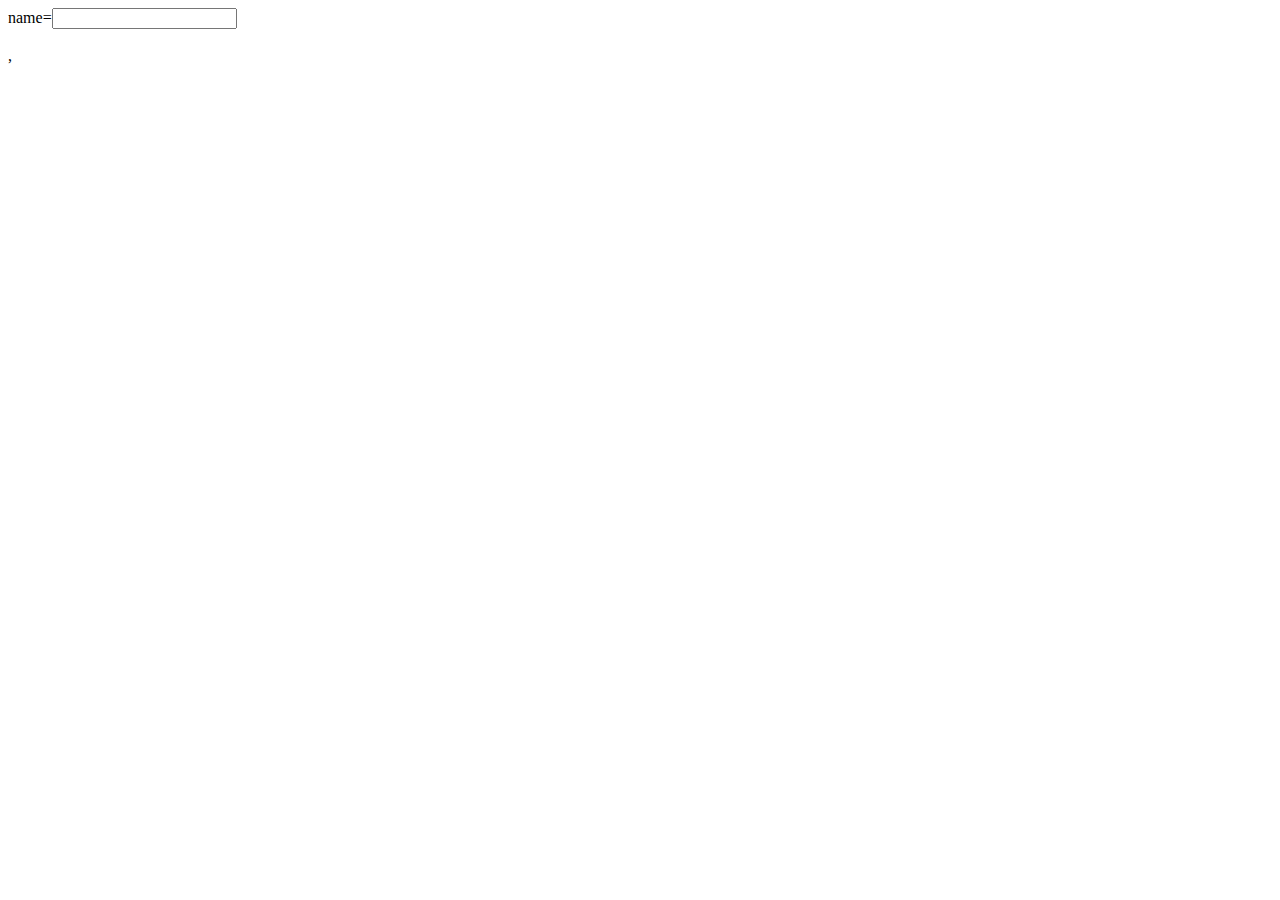
<file: index.html>
<!DOCTYPE html>
<html lang="en">
<head>
    <meta charset="UTF-8">
    <meta name="viewport" content="width=device-width, initial-scale=1.0">
    <title>GeeksforGeeks</title>
</head>
<body>
    name=<input type="name"><br><br>
  ,<label></label>











  

   
    
    
</body>
</html>
</file>
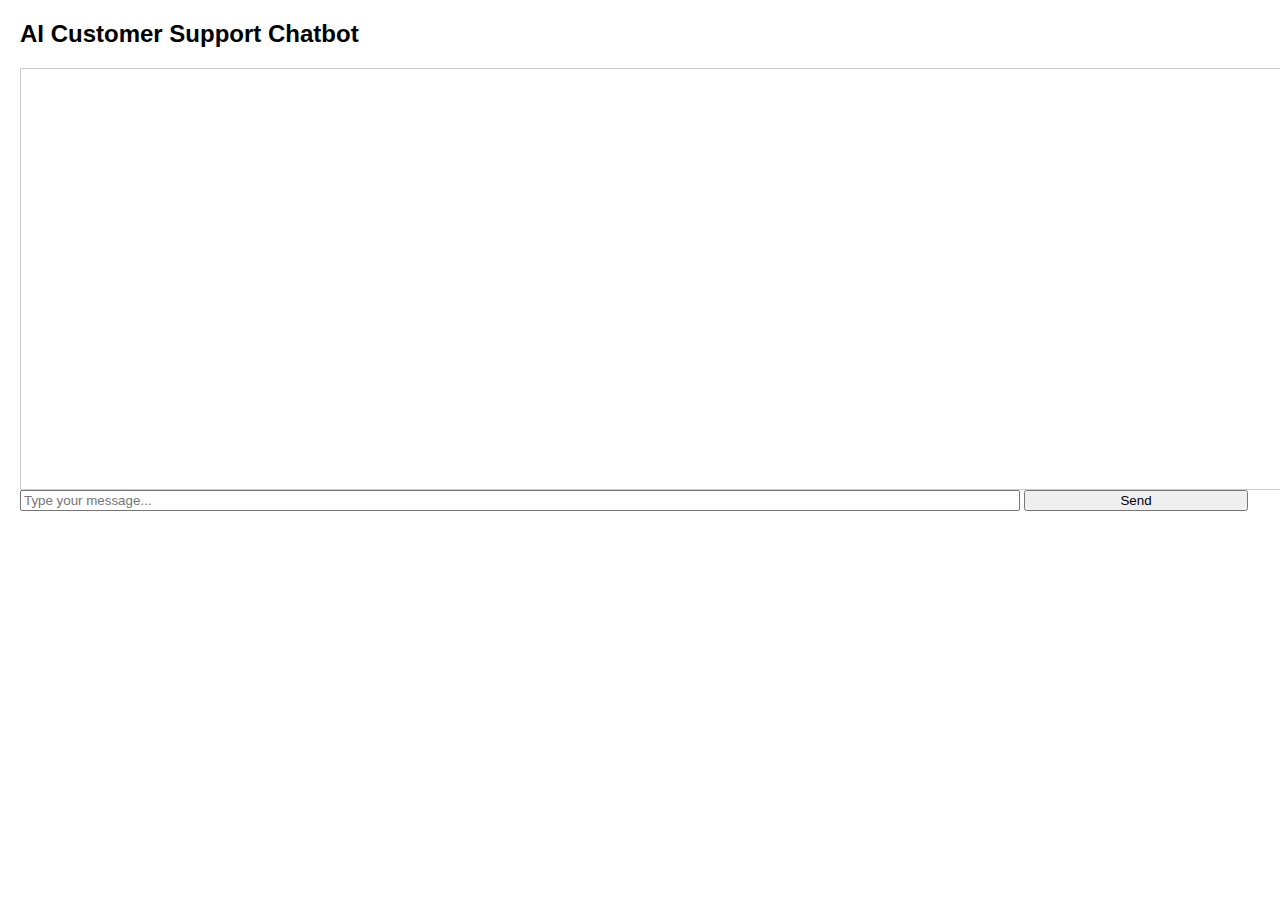
<file: chat.html>
<!DOCTYPE html>
<html lang="en">
<head>
    <meta charset="UTF-8">
    <title>Customer Support Chatbot</title>
    <style>
        body { font-family: Arial, sans-serif; margin: 20px; }
        #chatbox { width: 100%; height: 400px; border: 1px solid #ccc; overflow-y: scroll; padding: 10px; }
        #user-input { width: 80%; }
        #send-btn { width: 18%; }
    </style>
</head>
<body>
    <h2>AI Customer Support Chatbot</h2>
    <div id="chatbox"></div>
    <input type="text" id="user-input" placeholder="Type your message..." />
    <button id="send-btn">Send</button>

    <script>
        const chatbox = document.getElementById("chatbox");
        const userInput = document.getElementById("user-input");
        const sendBtn = document.getElementById("send-btn");

        function appendMessage(sender, message) {
            const msgDiv = document.createElement("div");
            msgDiv.innerHTML = `<strong>${sender}:</strong> ${message}`;
            chatbox.appendChild(msgDiv);
            chatbox.scrollTop = chatbox.scrollHeight;
        }

        sendBtn.addEventListener("click", () => {
            const message = userInput.value;
            appendMessage("You", message);

            fetch(`/get?msg=${encodeURIComponent(message)}`)
                .then(response => response.json())
                .then(data => {
                    appendMessage("Bot", data.response);
                });

            userInput.value = "";
        });

        userInput.addEventListener("keypress", function (e) {
            if (e.key === "Enter") {
                sendBtn.click();
            }
        });
    </script>
</body>
</html>
</file>
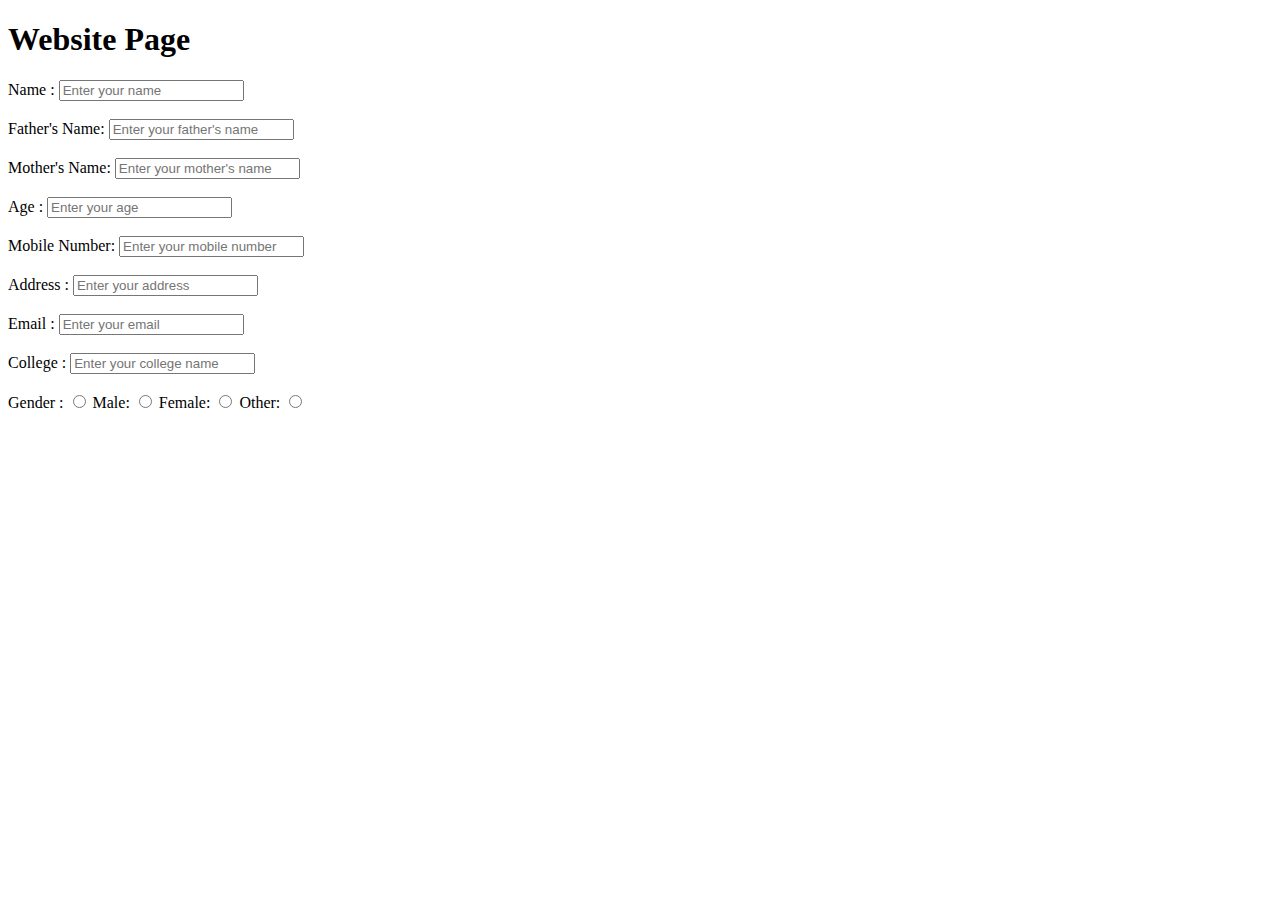
<file: fsd.html>
<!DOCTYPE html>
<html lang="en">
<head>
    <meta charset="UTF-8">
    <meta name="viewport" content="width=device-width, initial-scale=1.0">
    <title>Form Page</title>
</head>
<body>
    <h1>Website Page</h1>

    Name         : <input type="text" placeholder="Enter your name"><br><br>
    Father's Name: <input type="text" placeholder="Enter your father's name"><br><br>
    Mother's Name: <input type="text" placeholder="Enter your mother's name"><br><br>
    Age          : <input type="number" placeholder="Enter your age"><br><br>
    Mobile Number: <input type="tel" placeholder="Enter your mobile number"><br><br>
    Address      : <input type="text" placeholder="Enter your address"><br><br>
    Email        : <input type="email" placeholder="Enter your email"><br><br>
    College      : <input type="text" placeholder="Enter your college name"><br><br>
    Gender       : <input type="radio" id="male" name="gender" value="male">
    Male: <input type="radio" name="gender" value="male">
    Female: <input type="radio" name="gender" value="female">
    Other: <input type="radio" name="gender" value="other">
                  
</body>
</html>
</file>
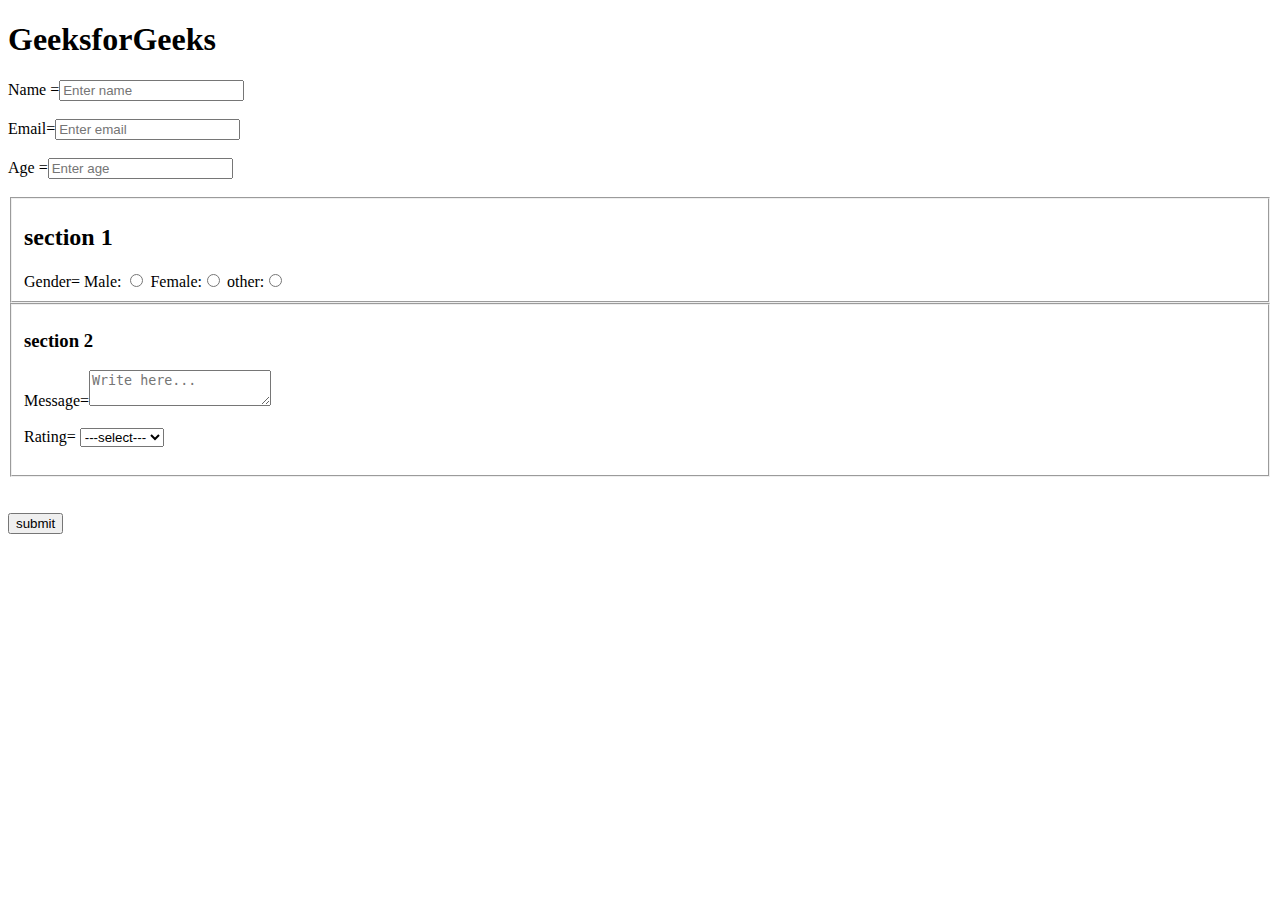
<file: geeksforgeeks.html>
<!DOCTYPE html>
<html lang="en">
<head>
    <meta charset="UTF-8">
    <meta name="viewport" content="width=device-width, initial-scale=1.0">
    <title>Document</title>
</head>
<body>
    
    <h1>GeeksforGeeks</h1>
    Name =<label><input type="text" name = name placeholder="Enter name"></label><br><br>

    Email=<label><input type="text" name = email placeholder="Enter email"</label><br><br>

    Age  =<label><input type="age"  name= age placeholder="Enter age"</label><br><br>

    <fieldset><h2>section 1</h2>

   <tr> <td>Gender=</td>
    <td>
        Male: <input type="radio" name="gender" value="male">
        Female:<input type="radio"name="gender" value="male">
        other:<input type="radio"name="gender" value="other">
    </td>
    </tr></fieldset>

    <fieldset><h3>section 2</h3>
        <tr>
         Message=<td><textarea name=" " id="about" placeholder="Write here..."></textarea></td>
        </tr><br><br>

 
<tr>
    <td>Rating=</td>
    <td>
        <select name="rating" id="rating">
           
            <option value="">---select---</option>
            <option value="1">1</option>
            <option value="2">2</option>
            <option value="3">3</option>
        </select>
    </td>
</tr><br><br>

</fieldset><br><br>


<button>submit</button>



    

</body>
</html>
</file>
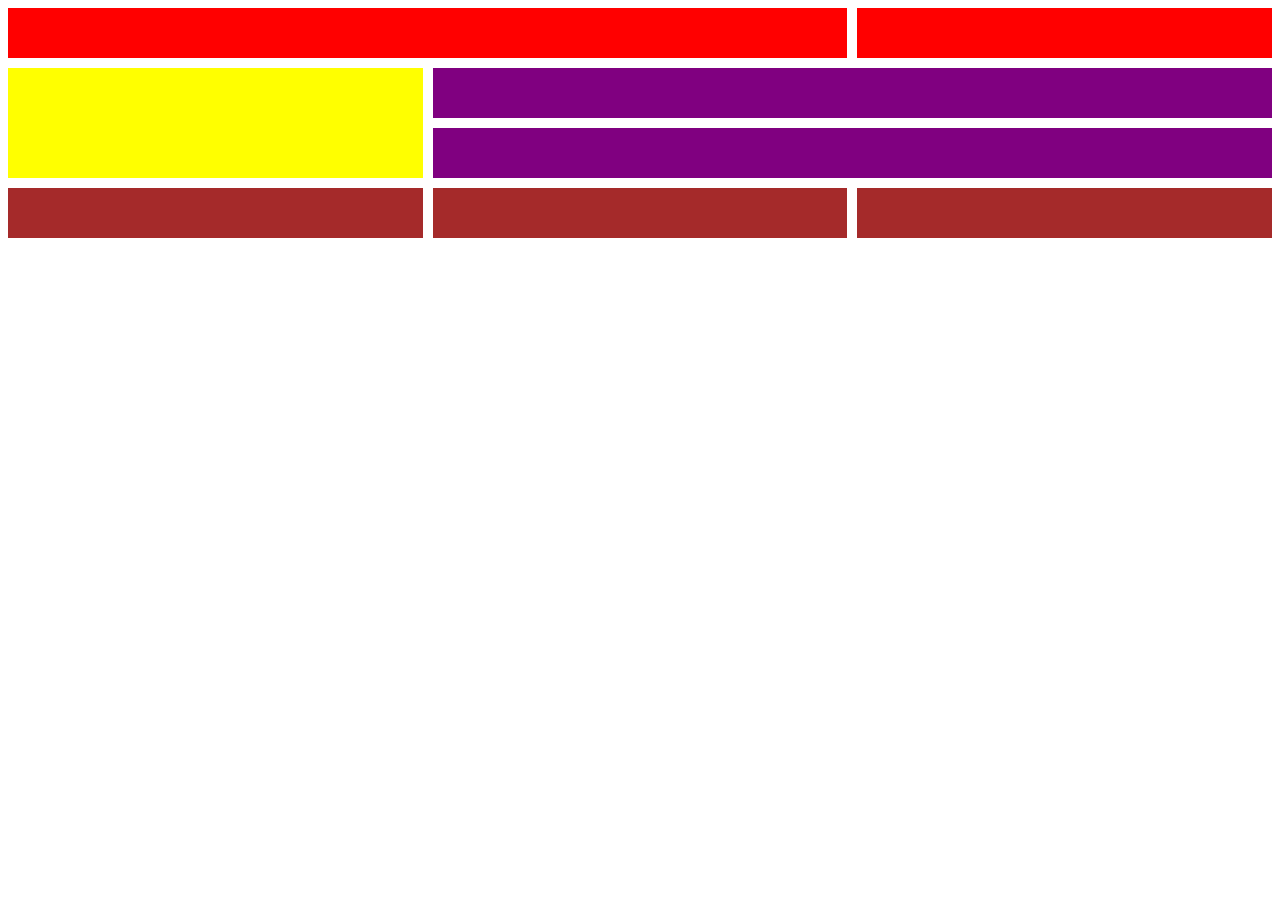
<file: grid.html>
<!DOCTYPE html>
<html lang="en">
<head>
    <style>
        *.grid-container{
    display: grid;
    grid-template-columns: repeat(3,1fr);
    gap:10px;
    grid-auto-rows: minmax(50px, auto);
   

}
.one {
    grid-column: 1 / 3;
    grid-row: 1;
    background-color: red;
    grid-gap: 10px;
    
  }
  .two {
    grid-column: 3; 
    grid-row: 1 / 2;
    background-color:red;
  } 
  .three {
    grid-column: 1;
    grid-row: 2 / 4;
    background-color: yellow;
  }
  .four {
    grid-column: 2/4;
    grid-row: 2;
    background-color: purple;
  }
  .five {
    grid-column: 2/4;
    grid-row: 3;
    background-color: purple;
  }
  .six {
    grid-column: 3;
    grid-row: 4;
    background-color: brown;
  }
  .seven {
    grid-column: 1;
    grid-row: 4;
    background-color: brown;
  }
  .eight {
    grid-column: 2;
    grid-row: 4;
    background-color: brown;
  }
    </style>
    <meta charset="UTF-8">
    <meta name="viewport" content="width=device-width, initial-scale=1.0">
    <title>Document</title>
</head>
<body>
 
        <!-- <div class="nav">
            <div class="heading">
                <h2>chegg</h2>
            </div>
            <div class="navbar">
                ul
            </div>
        </div> -->
        <div class="grid-container">
            <div class="one"></div>
            <div class="two"></div>
            <div class="three"></div>
            <div class="four"></div>
            <div class="five"></div>
            <div class="six"></div>
            <div class="seven"></div>
            <div class="eight"></div>
        </div>
      
</body>
</html>
</file>
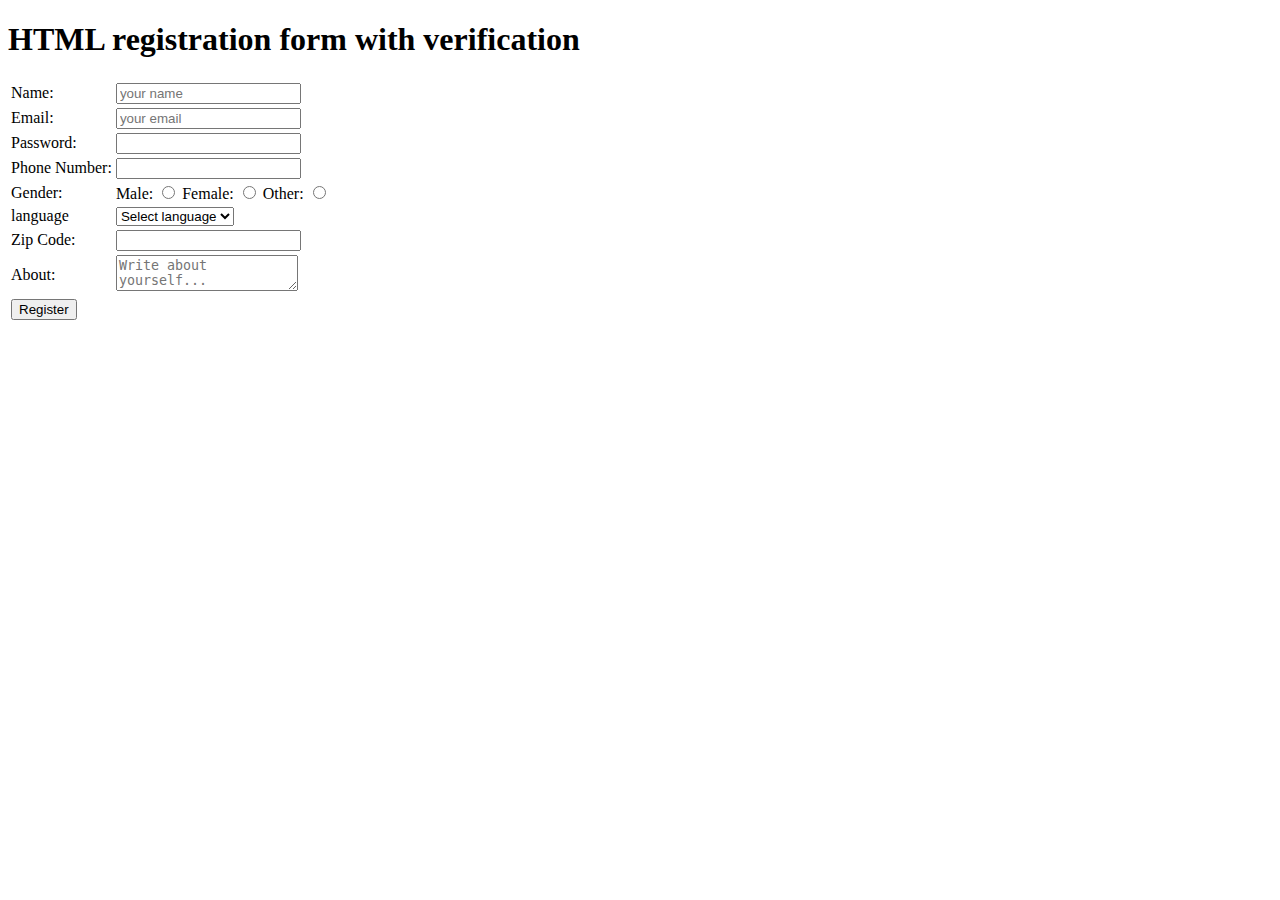
<file: regi.form.html>
<!DOCTYPE html>
<html lang="en">
<head>
    <meta charset="UTF-8">
    <meta name="viewport" content="width=device-width, initial-scale=1.0">
    <title>Document</title>
</head>
<body><div class="container">
    <h1>HTML registration form with verification</h1>
    <form name="registration" class="registartion-form">
      <table>
        <tr>
          <td><label for="name">Name:</label></td>
          <td><input type="text" name="name" id="name" placeholder="your name"></td>
        </tr>
        <tr>
          <td><label for="email">Email:</label></td>
          <td><input type="text" name="email" id="email" placeholder="your email"></td>
        </tr>
        <tr>
          <td><label for="password">Password:</label></td>
          <td><input type="password" name="password" id="password"></td>
        </tr>
        <tr>
          <td><label for="phoneNumber">Phone Number:</label></td>
          <td><input type="number" name="phoneNumber" id="phoneNumber"></td>
        </tr>
        <tr>
          <td><label for="gender">Gender:</label></td>
          <td>Male: <input type="radio" name="gender" value="male">
            Female: <input type="radio" name="gender" value="female">
            Other: <input type="radio" name="gender" value="other"></td>
        </tr>
        <tr>
          <td><label for="language">language</label></td>
          <td>
            <select name="language" id="language">
              <option value="">Select language</option>
              <option value="English">English</option>
              <option value="Spanish">Spanish</option>
              <option value="Hindi">Hindi</option>
              <option value="Arabic">Arabic</option>
              <option value="Russian">Russian</option>
            </select>
          </td>
        </tr>
        <tr>
          <td><label for="zipcode">Zip Code:</label></td>
          <td><input type="number" name="zipcode" id="zipcode"></td>
        </tr>
        <tr>
          <td><label for="about">About:</label></td>
          <td><textarea name="about" id="about" placeholder="Write about yourself..."></textarea></td>
        </tr>
        <tr>
          <td colspan="2"><input type="submit" class="submit" value="Register" /></td>
        </tr>
      </table>
    </form>
    
</body>
</html>
</file>
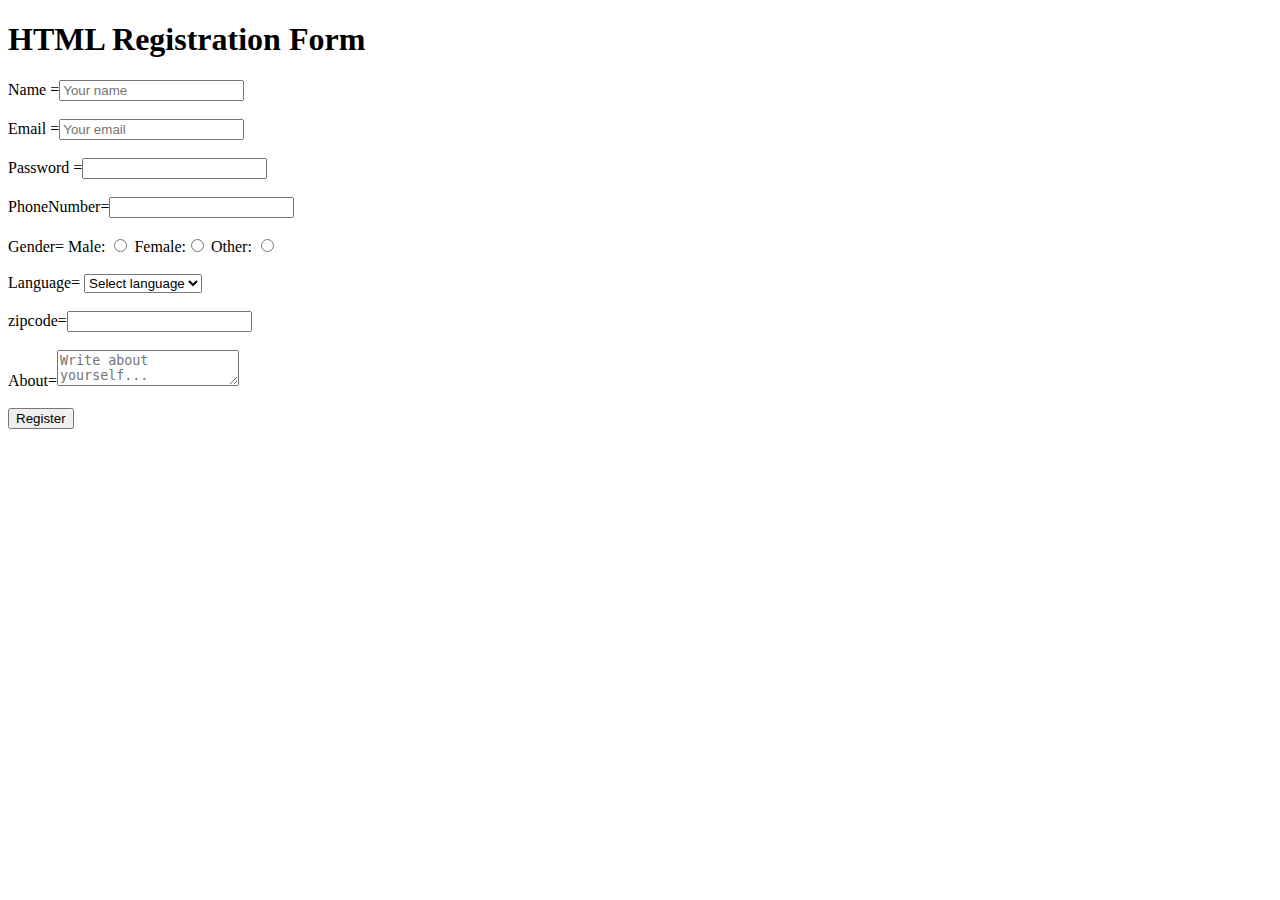
<file: regi.form2.html>
<!DOCTYPE html>
<html lang="en">
<head>
    <meta charset="UTF-8">
    <meta name="viewport" content="width=device-width, initial-scale=1.0">
    <title>Document</title>
</head>
<body>
  <div class="container">
          <h1>HTML Registration Form</h1>
          
           
                  <tr>
                    
                  Name       =<input type="text"    name="name" id="name" placeholder="Your name"><br><br>
                  </tr>
                  <tr>
                      
                  Email      =<input type="text"    name="email" id="email" placeholder="Your email"><br><br>
                  </tr>
                  <tr>
                     
                 Password    =<input type="password" name="password" id="password"><br><br>
                  </tr>
                  <tr>
                  PhoneNumber=<input type="number"   name="PhoneNumber" id="PhoneNumber"><br><br>
                  </tr>
                  <tr>
                      <td>Gender=</td>
                      <td>
                          Male:  <input type="radio" name="gender" value="male">
                          Female:<input type="radio" name="gender" value="female">
                          Other: <input type="radio" name="gender" value="other">
                      </td>
                  </tr>
                  <br><br>
                  <tr>
                    <td>Language=</td>
                    <td>
                          <select name="language" id="language">
                              <option value="">Select language</option>
                              <option value="English">English</option>
                              <option value="Spanish">Spanish</option>
                              <option value="Hindi">Hindi</option>
                              <option value="Arabic">Arabic</option>
                              <option value="Russian">Russian</option>
                          </select>
                    </td>
                  </tr><br><br>
                  <tr>
                     
                  zipcode=<input type="number" name="zipcode" id="zipcode"><br><br>
                  </tr>
                  <tr>
                     
                  About=<textarea name="about" id="about" placeholder="Write about yourself..."></textarea><br><br>
                  </tr>
                  <tr>
                <td colspan="2"><input type="submit" class="submit" value="Register"></td>
                  </tr>
                  
              </table>
          </form>
      </div>
  </body>
  </html>
</file>
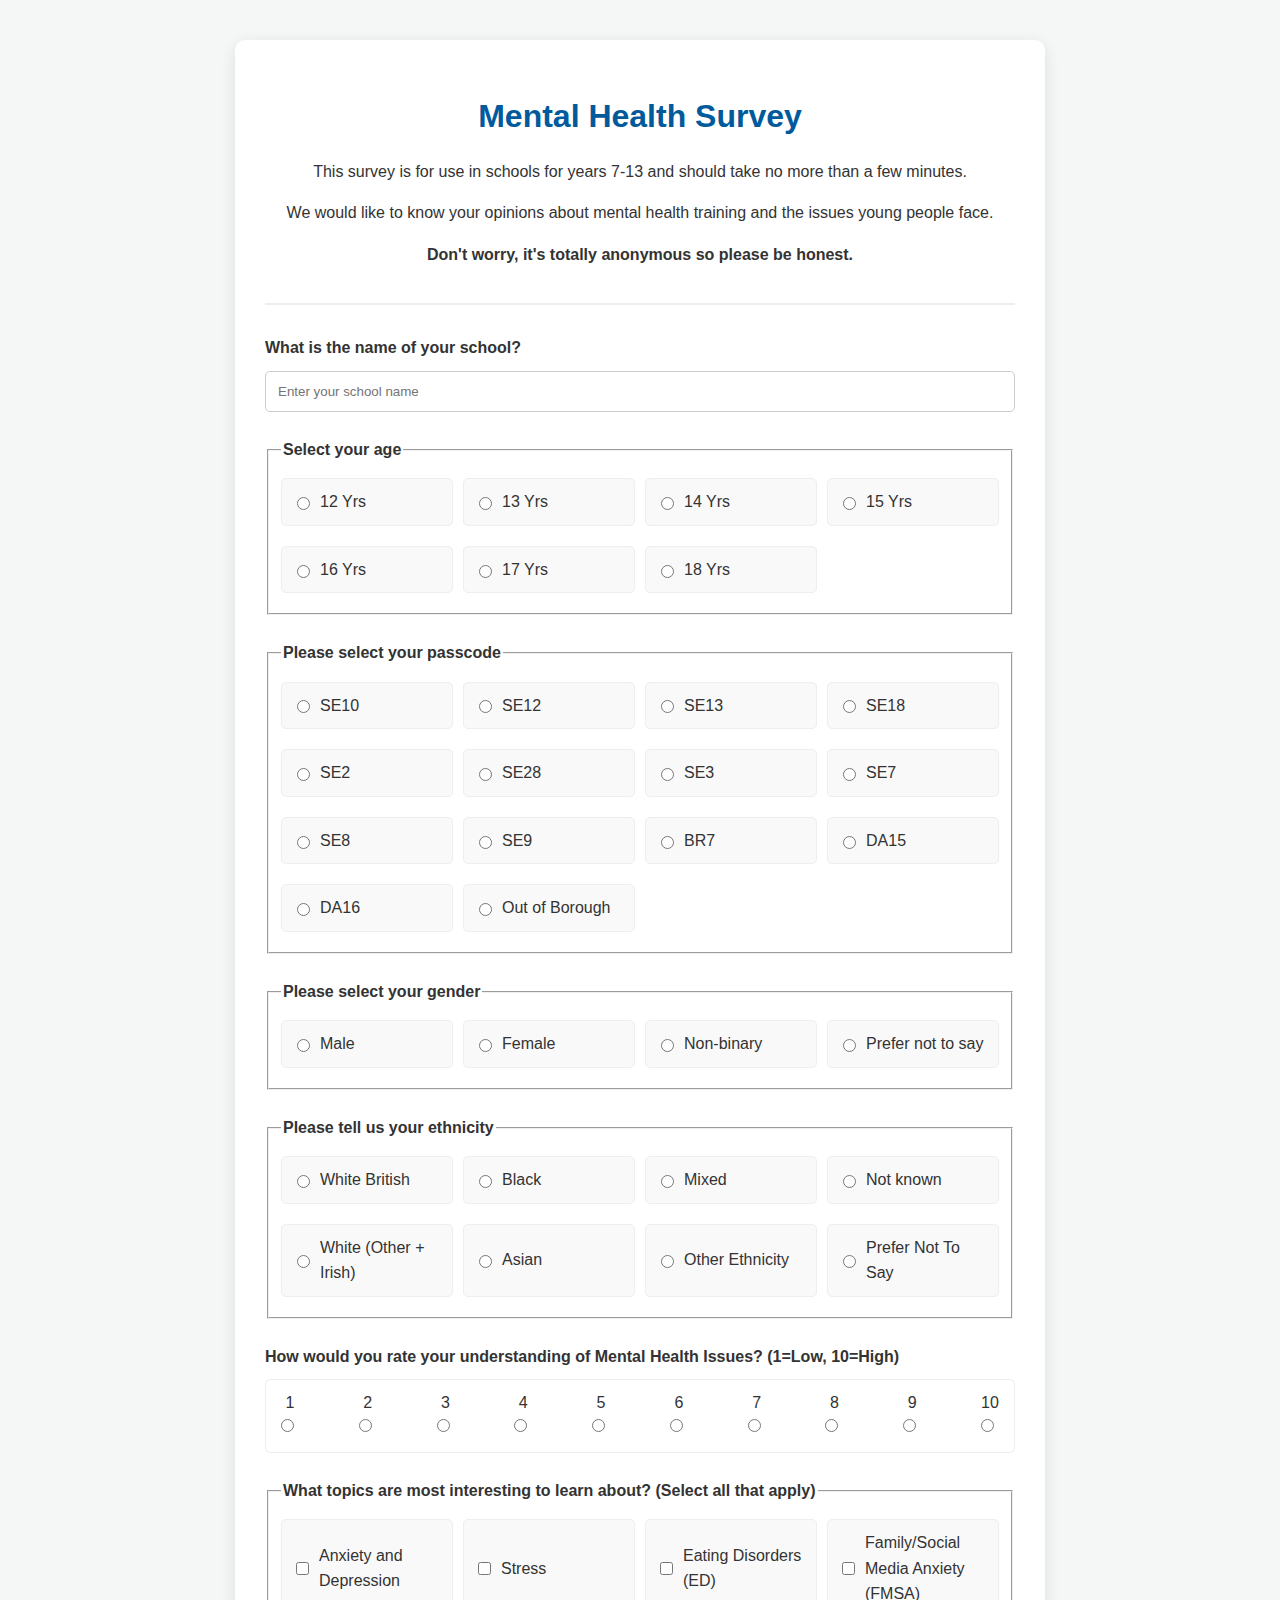
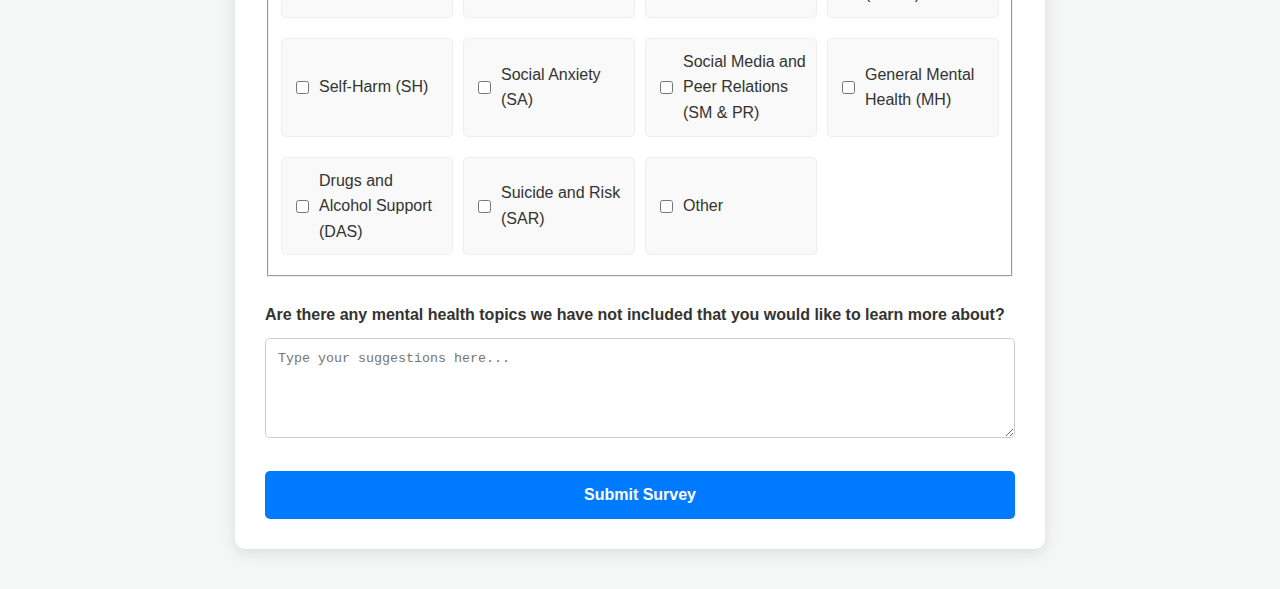
<file: safe.html>
<!DOCTYPE html>
<html lang="en">
<head>
    <meta charset="UTF-8">
    <meta name="viewport" content="width=device-width, initial-scale=1.0">
    <title>Mental Health Survey</title>
    <style>
        /* Basic styles for the entire page */
        body {
            font-family: -apple-system, BlinkMacSystemFont, "Segoe UI", Roboto, Helvetica, Arial, sans-serif;
            background-color: #f4f7f6;
            color: #333;
            line-height: 1.6;
            margin: 0;
            padding: 20px;
        }

        /* Container for the form to center it and give it a nice card look */
        .survey-container {
            max-width: 750px;
            margin: 20px auto;
            padding: 30px;
            background-color: #ffffff;
            border-radius: 10px;
            box-shadow: 0 4px 15px rgba(0, 0, 0, 0.1);
        }

        /* Styles for the introduction text */
        .intro-text {
            text-align: center;
            border-bottom: 2px solid #eee;
            padding-bottom: 20px;
            margin-bottom: 30px;
        }
        
        .intro-text h1 {
            color: #005a9c;
            margin-bottom: 10px;
        }

        /* Styling for each question group */
        .form-group {
            margin-bottom: 25px;
        }

        /* Styling for labels and legends (the question text) */
        label,
        legend {
            display: block;
            font-weight: bold;
            margin-bottom: 10px;
            color: #333;
        }

        /* General style for text inputs and textareas */
        input[type="text"],
        textarea {
            width: 100%;
            padding: 12px;
            border: 1px solid #ccc;
            border-radius: 5px;
            box-sizing: border-box; /* Important for padding and width to work together */
        }
        
        textarea {
            resize: vertical;
            min-height: 100px;
        }

        /* Container for checkbox and radio button options */
        .options-grid {
            display: grid;
            grid-template-columns: repeat(auto-fit, minmax(150px, 1fr));
            gap: 10px;
        }
        
        .options-grid label {
            font-weight: normal;
            display: flex;
            align-items: center;
            background-color: #f9f9f9;
            padding: 10px;
            border-radius: 5px;
            border: 1px solid #eee;
        }

        input[type="radio"],
        input[type="checkbox"] {
            margin-right: 10px;
        }
        
        /* Special container for the 1-10 rating scale */
        .rating-scale {
            display: flex;
            justify-content: space-between;
            align-items: center;
            padding: 10px;
            border: 1px solid #eee;
            border-radius: 5px;
        }
        
        .rating-scale label {
            display: flex;
            flex-direction: column;
            align-items: center;
            font-weight: normal;
            cursor: pointer;
        }

        /* Submit Button Style */
        .submit-btn {
            display: block;
            width: 100%;
            padding: 15px;
            background-color: #007bff;
            color: #ffffff;
            font-size: 16px;
            font-weight: bold;
            border: none;
            border-radius: 5px;
            cursor: pointer;
            transition: background-color 0.2s ease-in-out;
        }
        
        .submit-btn:hover {
            background-color: #0056b3;
        }

    </style>
</head>
<body>

    <div class="survey-container">
        <div class="intro-text">
            <h1>Mental Health Survey</h1>
            <p>This survey is for use in schools for years 7-13 and should take no more than a few minutes.</p>
            <p>We would like to know your opinions about mental health training and the issues young people face.</p>
            <p><strong>Don't worry, it's totally anonymous so please be honest.</strong></p>
        </div>

        <form action="#" method="POST">
            
            <div class="form-group">
                <label for="school-name">What is the name of your school?</label>
                <input type="text" id="school-name" name="school_name" placeholder="Enter your school name">
            </div>

            <div class="form-group">
                <fieldset>
                    <legend>Select your age</legend>
                    <div class="options-grid">
                        <label><input type="radio" name="age" value="12"> 12 Yrs</label>
                        <label><input type="radio" name="age" value="13"> 13 Yrs</label>
                        <label><input type="radio" name="age" value="14"> 14 Yrs</label>
                        <label><input type="radio" name="age" value="15"> 15 Yrs</label>
                        <label><input type="radio" name="age" value="16"> 16 Yrs</label>
                        <label><input type="radio" name="age" value="17"> 17 Yrs</label>
                        <label><input type="radio" name="age" value="18"> 18 Yrs</label>
                    </div>
                </fieldset>
            </div>

            <div class="form-group">
                <fieldset>
                    <legend>Please select your passcode</legend>
                    <div class="options-grid">
                         <label><input type="radio" name="passcode" value="SE10"> SE10</label>
                         <label><input type="radio" name="passcode" value="SE12"> SE12</label>
                         <label><input type="radio" name="passcode" value="SE13"> SE13</label>
                         <label><input type="radio" name="passcode" value="SE18"> SE18</label>
                         <label><input type="radio" name="passcode" value="SE2"> SE2</label>
                         <label><input type="radio" name="passcode" value="SE28"> SE28</label>
                         <label><input type="radio" name="passcode" value="SE3"> SE3</label>
                         <label><input type="radio" name="passcode" value="SE7"> SE7</label>
                         <label><input type="radio" name="passcode" value="SE8"> SE8</label>
                         <label><input type="radio" name="passcode" value="SE9"> SE9</label>
                         <label><input type="radio" name="passcode" value="BR7"> BR7</label>
                         <label><input type="radio" name="passcode" value="DA15"> DA15</label>
                         <label><input type="radio" name="passcode" value="DA16"> DA16</label>
                         <label><input type="radio" name="passcode" value="out_of_borough"> Out of Borough</label>
                    </div>
                </fieldset>
            </div>

            <div class="form-group">
                <fieldset>
                    <legend>Please select your gender</legend>
                    <div class="options-grid">
                        <label><input type="radio" name="gender" value="male"> Male</label>
                        <label><input type="radio" name="gender" value="female"> Female</label>
                        <label><input type="radio" name="gender" value="non-binary"> Non-binary</label>
                        <label><input type="radio" name="gender" value="prefer_not_to_say"> Prefer not to say</label>
                    </div>
                </fieldset>
            </div>

            <div class="form-group">
                <fieldset>
                    <legend>Please tell us your ethnicity</legend>
                    <div class="options-grid">
                        <label><input type="radio" name="ethnicity" value="white_british"> White British</label>
                        <label><input type="radio" name="ethnicity" value="black"> Black</label>
                        <label><input type="radio" name="ethnicity" value="mixed"> Mixed</label>
                        <label><input type="radio" name="ethnicity" value="not_known"> Not known</label>
                        <label><input type="radio" name="ethnicity" value="white_other"> White (Other + Irish)</label>
                        <label><input type="radio" name="ethnicity" value="asian"> Asian</label>
                        <label><input type="radio" name="ethnicity" value="other"> Other Ethnicity</label>
                        <label><input type="radio" name="ethnicity" value="prefer_not_to_say"> Prefer Not To Say</label>
                    </div>
                </fieldset>
            </div>
            
            <div class="form-group">
                <label>How would you rate your understanding of Mental Health Issues? (1=Low, 10=High)</label>
                <div class="rating-scale">
                    <label>1<input type="radio" name="understanding_rating" value="1"></label>
                    <label>2<input type="radio" name="understanding_rating" value="2"></label>
                    <label>3<input type="radio" name="understanding_rating" value="3"></label>
                    <label>4<input type="radio" name="understanding_rating" value="4"></label>
                    <label>5<input type="radio" name="understanding_rating" value="5"></label>
                    <label>6<input type="radio" name="understanding_rating" value="6"></label>
                    <label>7<input type="radio" name="understanding_rating" value="7"></label>
                    <label>8<input type="radio" name="understanding_rating" value="8"></label>
                    <label>9<input type="radio" name="understanding_rating" value="9"></label>
                    <label>10<input type="radio" name="understanding_rating" value="10"></label>
                </div>
            </div>

            <div class="form-group">
                <fieldset>
                    <legend>What topics are most interesting to learn about? (Select all that apply)</legend>
                     <div class="options-grid">
                        <label><input type="checkbox" name="topics" value="a_and_d"> Anxiety and Depression</label>
                        <label><input type="checkbox" name="topics" value="stress"> Stress</label>
                        <label><input type="checkbox" name="topics" value="ed"> Eating Disorders (ED)</label>
                        <label><input type="checkbox" name="topics" value="fmsa"> Family/Social Media Anxiety (FMSA)</label>
                        <label><input type="checkbox" name="topics" value="sh"> Self-Harm (SH)</label>
                        <label><input type="checkbox" name="topics" value="sa"> Social Anxiety (SA)</label>
                        <label><input type="checkbox" name="topics" value="sm_pr"> Social Media and Peer Relations (SM & PR)</label>
                        <label><input type="checkbox" name="topics" value="mh"> General Mental Health (MH)</label>
                        <label><input type="checkbox" name="topics" value="das"> Drugs and Alcohol Support (DAS)</label>
                        <label><input type="checkbox" name="topics" value="sar"> Suicide and Risk (SAR)</label>
                        <label><input type="checkbox" name="topics" value="other"> Other</label>
                    </div>
                </fieldset>
            </div>

            <div class="form-group">
                <label for="additional-topics">Are there any mental health topics we have not included that you would like to learn more about?</label>
                <textarea id="additional-topics" name="additional_topics" placeholder="Type your suggestions here..."></textarea>
            </div>
            
            <button type="submit" class="submit-btn">Submit Survey</button>

        </form>
    </div>

</body>
</html>
</file>
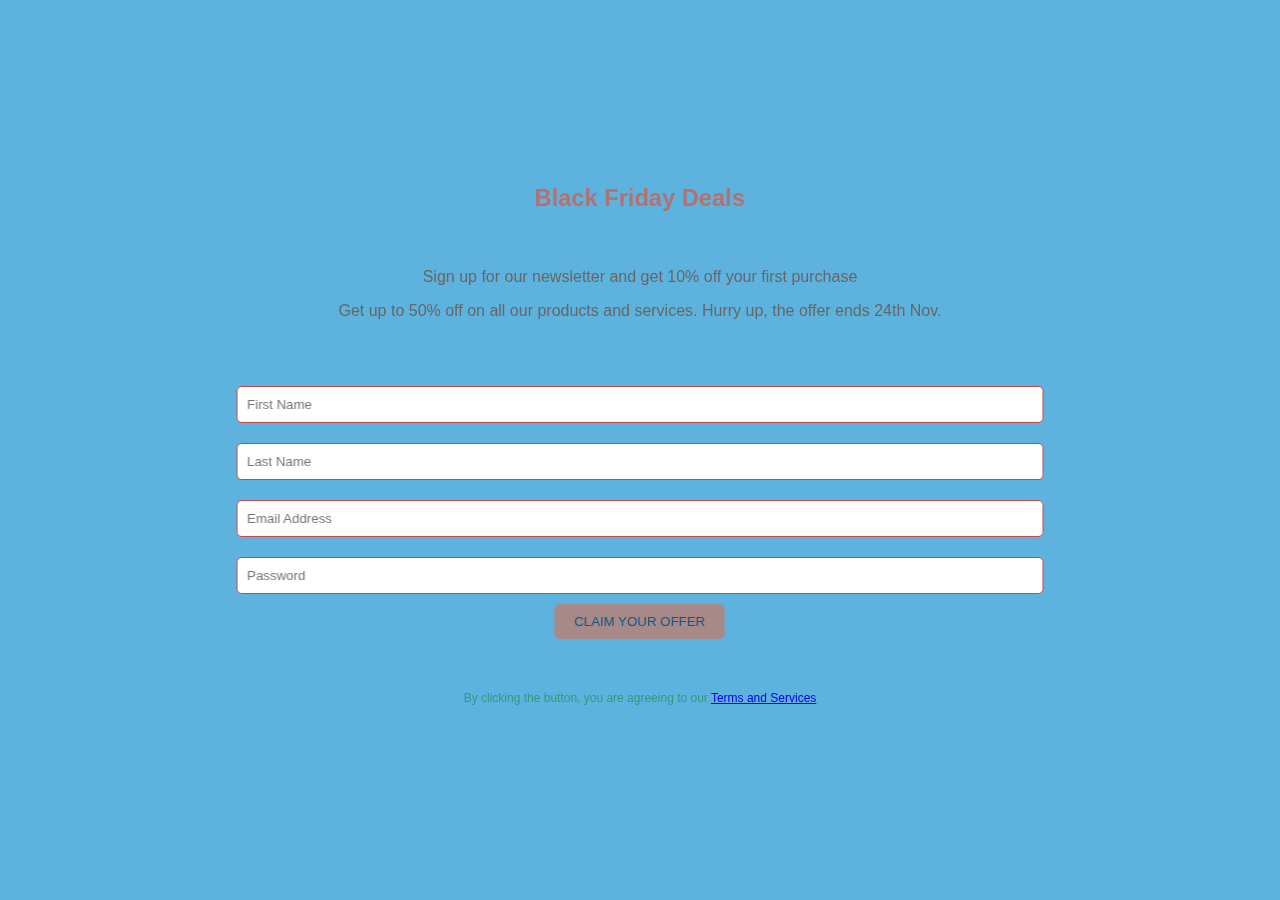
<file: li.htm/lib.html>
<!DOCTYPE html>
<html lang="en">
<head>
    <meta charset="UTF-8">
    <meta name="viewport" content="width=device-width, initial-scale=1.0">
    <title>Black Friday Deals</title>
    <style>
        body {
            font-family: Arial, sans-serif;
            background-color: #5eb3de;
            margin: 0;
            padding: 0;
            display: flex;
            justify-content: center;
            align-items: center;
            height: 100vh;
            perspective: 1000px; /* 3D
        }
        .container {
            width: 100%;
            max-width: 600px;
            margin: 0 auto;
            padding: 20px;
            background-color: #9db9df;
            box-shadow: 0 0 10px rgba(188, 126, 126, 0.1);
            transform: rotateY(0deg); 
            transform-style: preserve-3d;
            transition: transform 1s ease;

        }
        .container:hover {
            transform: rotateY(10deg); /* Rotate container on hover for 3D effect */
        }


        .header {
            text-align: center;
            padding: 20px 0;
            transform: rotateY(10deg);

        }
        .header h1 {
            margin: 0;
            font-size: 24px;
            color: #b57070;
            transform: translateZ(30px);
        }
        .content {
            text-align: center;
            padding: 20px 0;
        }
        .content p {
            font-size: 16px;
            color: #666;
        }
        .form {
            text-align: center;
            padding: 20px 0;
            transform: rotateY(-5deg);
        }
        .form input[type="text"],
        .form input[type="email"],
        .form input[type="password"] {
            width: 80%;
            padding: 10px;
            margin: 10px 0;
            border: 1px solid #ce4747;
            border-radius: 5px;
            transition: transform 0.3s ease;
        }

        .form input[type="text"]:focus,
        .form input[type="email"]:focus,
        .form input[type="password"]:focus {
            transform: scale(1.05); /* Slight 3D effect on focus */
        }
        .form button {
            padding: 10px 20px;
            background-color: #a78989;
            color: #155586;
            border: none;
            border-radius: 5px;
            cursor: pointer;
            transition: transform 0.3s ease;
        }
        .form button:hover {
            background-color: #90a1ae77;
            transform: scale(1.1);
        }
        .footer {
            text-align: center;
            padding: 20px 0;
            font-size: 12px;
            color: #36977d;
        }
    </style>
</head>
<body>
    <div class="container">
        <div class="header">
            <h1>Black Friday Deals</h1>
        </div>
        <div class="content">
            <p>Sign up for our newsletter and get 10% off your first purchase</p>
            <p>Get up to 50% off on all our products and services. Hurry up, the offer ends 24th Nov.</p>
        </div>
        <div class="form">
            <input type="text" placeholder="First Name" required>
            <input type="text" placeholder="Last Name" required>
            <input type="email" placeholder="Email Address" required>
            <input type="password" placeholder="Password" required>
            <button type="submit">CLAIM YOUR OFFER</button>
        </div>
        <div class="footer">
            <p>By clicking the button, you are agreeing to our <a href="#">Terms and Services</a></p>
        </div>
    </div>
</body>
</html>
</file>
